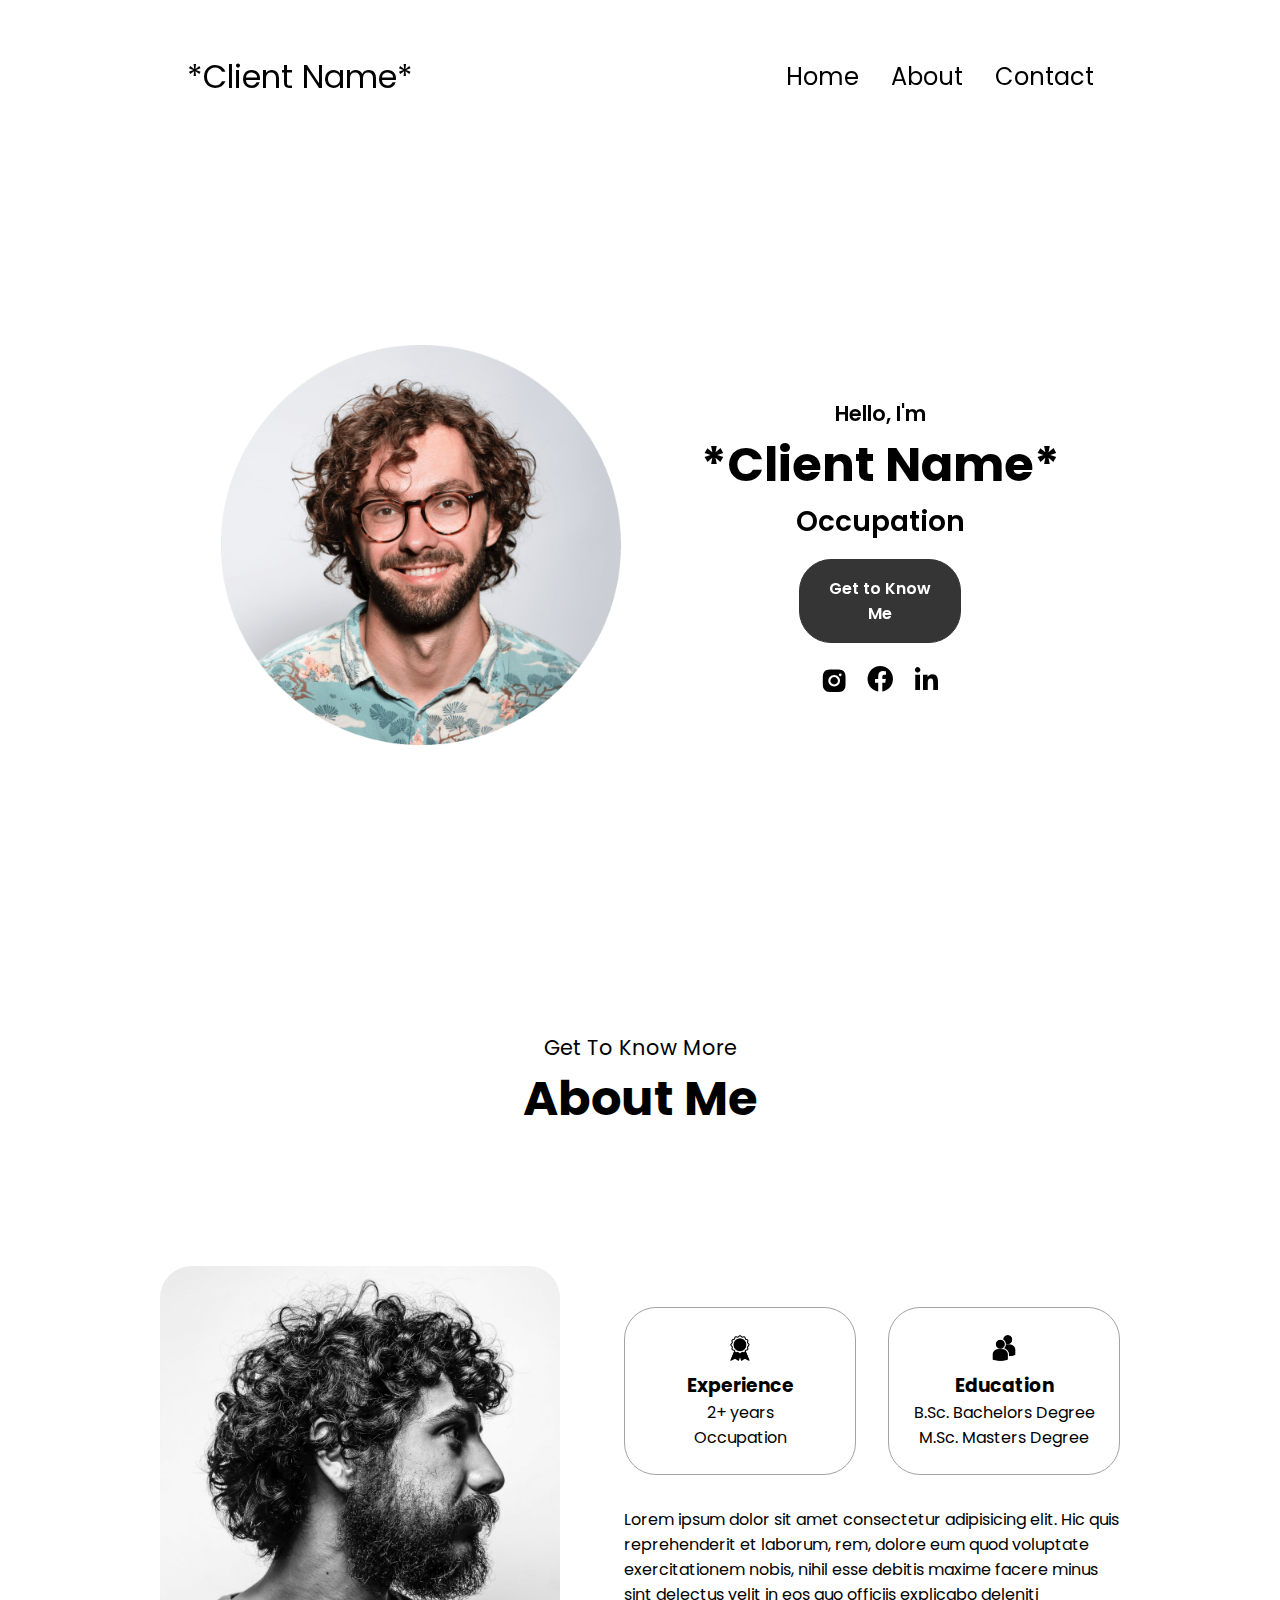
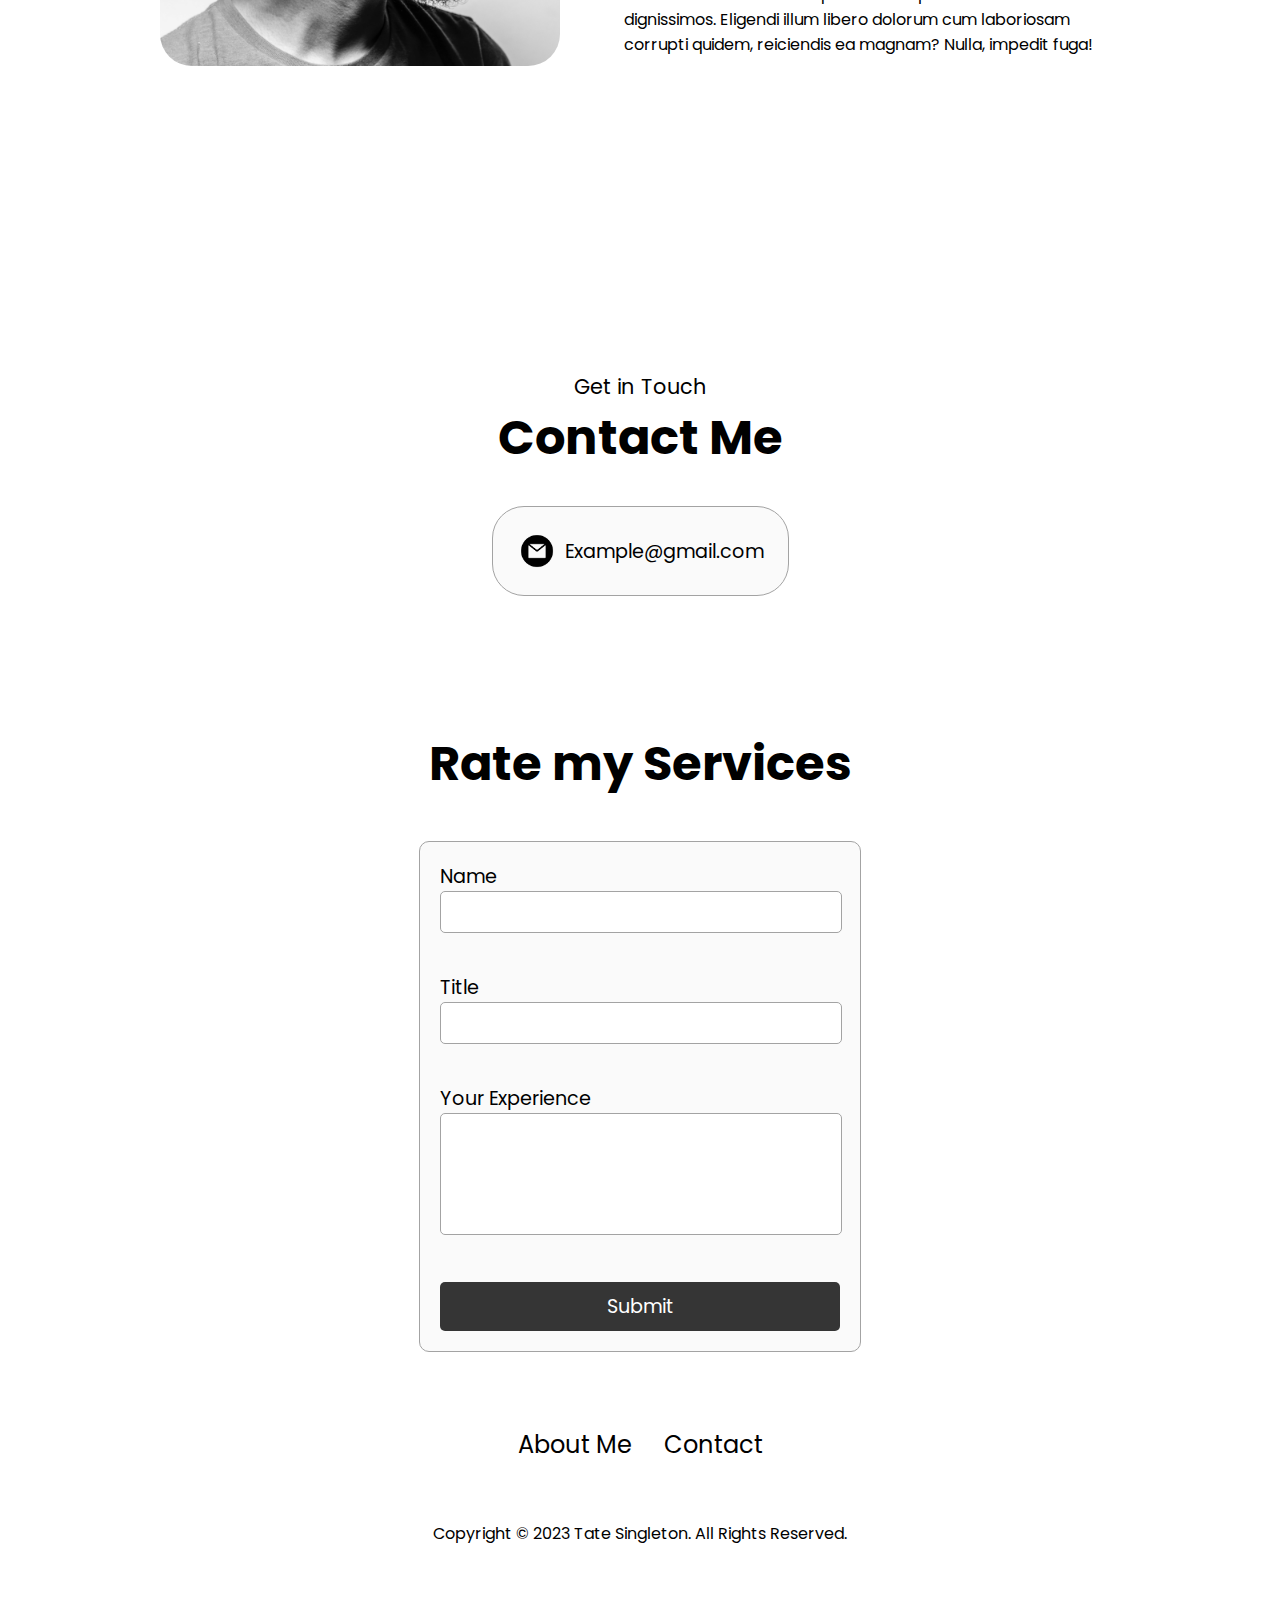
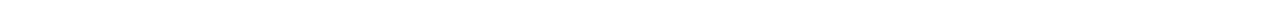
<file: index.html>
<!DOCTYPE html>
<html lang="en">
  <head>
    <meta charset="UTF-8" />
    <meta http-equiv="X-UA-Compatible" content="IE=edge" />
    <meta name="viewport" content="width=device-width, initial-scale=1.0" />
    <title>My Portfolio</title>
    <link rel="stylesheet" href="style.css" />
    <link rel="stylesheet" href="mediaqueries.css" />
    <link rel="stylesheet" href="https://cdn.jsdelivr.net/npm/swiper@11/swiper-bundle.min.css" />
    <link href='https://unpkg.com/boxicons@2.1.4/css/boxicons.min.css' rel='stylesheet'>
    <link href="https://unpkg.com/aos@2.3.1/dist/aos.css" rel="stylesheet">
  </head>
  <body>
    <nav id="desktop-nav" data-aos="fade-down" data-aos-duration="800">
      <div class="logo">*Client Name*</div>
      <div>
        <ul class="nav-links">
          <li><a href="#desktop-nav">Home</a></li>
          <li><a href="#about">About</a></li>
          <!-- <li><a href="#experience">Experience</a></li> -->
          <!-- <li><a href="#projects">Projects</a></li> -->
          <li><a href="#contact2">Contact</a></li>
        </ul>
      </div>
    </nav>
    <nav id="hamburger-nav" data-aos="fade-down" data-aos-duration="600">
      <div class="logo">*Client Name*</div>
      <div class="hamburger-menu">
        <div class="hamburger-icon" onclick="toggleMenu()">
          <span></span>
          <span></span>
          <span></span>
        </div>
        <div class="menu-links">
          <li><a href="#about" onclick="toggleMenu()">About</a></li>
          <!-- <li><a href="#experience" onclick="toggleMenu()">Experience</a></li> -->
          <!-- <li><a href="#projects" onclick="toggleMenu()">Projects</a></li> -->
          <!-- <li><a href="#contact2" onclick="toggleMenu()">Contact</a></li> -->
        </div>
      </div>
    </nav>
    <section id="profile" data-aos="fade-up" data-aos-duration="800" data-aos-delay="200">
      <div class="section__pic-container">
        <img src="./assets/profile-pic.png" alt="John Doe profile picture" />
      </div>
      <div class="section__text">
        <p class="section__text__p1">Hello, I'm</p>
        <h1 class="title">*Client Name*</h1>
        <p class="section__text__p2">Occupation</p>
        <div class="btn-container">
          <!-- <button
            class="btn btn-color-2"
            onclick="window.open('./assets/resume-example.pdf')"
          >
            Download CV
          </button> -->
          <a class="btn btn-color-1" href="#about">
            Get to Know Me
          </a>
        </div>
        <div id="socials-container">
          <div class="icon">
            <i class='bx bxl-instagram-alt'></i>
          </div>
          <div class="icon">
            <i class='bx bxl-facebook-circle' ></i>
          </div>
          <div class="icon">
            <i class='bx bxl-linkedin' ></i>
          </div>
          <!-- <img
            src="./assets/github.png"
            alt="My Github profile"
            class="icon"
            onclick="location.href='https://github.com/'"
          /> -->
        </div>
      </div>
    </section>
    <!-- <div class="br-check">
      <br><br><br>
    </div>
    <div class="br-normal">
      <br><br>
    </div> -->
    <section id="about">
      <p class="section__text__p1">Get To Know More</p>
      <h1 class="title">About Me</h1>
      <div class="section-container">
        <div class="section__pic-container">
          <img
            src="./assets/about-pic.png"
            alt="Profile picture"
            class="about-pic"
          />
        </div>
        <div class="about-details-container">
          <div class="about-containers">
            <div class="details-container">
              <img
                src="./assets/experience.png"
                alt="Experience icon"
                class="icon"
              />
              <h3>Experience</h3>
              <p>2+ years <br />Occupation</p>
            </div>
            <div class="details-container">
              <img
                src="./assets/education.png"
                alt="Education icon"
                class="icon"
              />
              <h3>Education</h3>
              <p>B.Sc. Bachelors Degree<br />M.Sc. Masters Degree</p>
            </div>
          </div>
          <div class="text-container">
            <p>
              Lorem ipsum dolor sit amet consectetur adipisicing elit. Hic quis
              reprehenderit et laborum, rem, dolore eum quod voluptate
              exercitationem nobis, nihil esse debitis maxime facere minus sint
              delectus velit in eos quo officiis explicabo deleniti dignissimos.
              Eligendi illum libero dolorum cum laboriosam corrupti quidem,
              reiciendis ea magnam? Nulla, impedit fuga!
            </p>
          </div>
        </div>
      </div>
    </section>
    <br><br><br>
    <!-- <h1 class="title">What my Clients Say</h1>
    <section class="review container" id="review">
      <div class="heading">
        <h2>What do my Clients have <br>to say?</h2>
      </div>
      <div class="swiper mySwiper">
        <div class="swiper-wrapper">
          <div class="swiper-slide">
            <div class="review-box"> -->
              <!-- <img src="img/review-3.jpg"> -->
              <!-- <h2>John Doe</h2>
              <span>Title Here</span>
              <p>Lorem ipsum dolor sit amet consectetur adipisicing elit. Dignissimos natus, corporis sint asperiores magni pariatur.</p>
            </div>
          </div>
          <div class="swiper-slide">
            <div class="review-box"> -->
              <!-- <img src="img/review-2.jpg"> -->
              <!-- <h2>Jane Doe</h2>
              <span>Title Here</span>
              <p>Lorem ipsum dolor sit amet consectetur adipisicing elit. Cumque quia nostrum numquam deleniti ipsum tenetur.</p>
            </div>
          </div>
          <div class="swiper-slide">
            <div class="review-box"> -->
              <!-- <img src="img/review-1.jpg"> -->
              <!-- <h2>John Doe</h2>
              <span>Title Here</span>
              <p>Lorem ipsum dolor sit, amet consectetur adipisicing elit. Tempora distinctio nisi consequatur error inventore a?</p>
            </div>
          </div>
          <div class="swiper-slide">
            <div class="review-box"> -->
              <!-- <img src="img/review-2.jpg"> -->
              <!-- <h2>Jane Doe</h2>
              <span>Title Here</span>
              <p>Lorem, ipsum dolor sit amet consectetur adipisicing elit. Aperiam perspiciatis vero eos necessitatibus nemo impedit.</p>
            </div>
          </div>
        </div>
        <div class="swiper-pagination"></div>
      </div>
    </section> -->

    <script src="https://cdn.jsdelivr.net/npm/swiper@11/swiper-bundle.min.js"></script>

    <div id="contact2"></div>
    <div class="br-check">
      <br><br><br><br><br><br><br><br><br><br><br><br><br><br><br>
    </div>
    <section id="contact">
      <p class="section__text__p1">Get in Touch</p>
      <h1 class="title">Contact Me</h1>
      <div class="contact-info-upper-container">
        <div class="contact-info-container">
          <img
            src="./assets/email.png"
            alt="Email icon"
            class="icon contact-icon email-icon"
          />
          <p><a href="mailto:examplemail@gmail.com">Example@gmail.com</a></p>
        </div>
      </div>
      <br><br><br><br>
      <h1 class="title">Rate my Services</h1>
      <br>
        <div class="contact-info-container">
          <form action="" method="POST">
            <label for="name">Name</label><br>
            <input type="text" id="name" name="name" required><br><br>
            <!-- New input field for the title -->
            <label for="title">Title</label><br>
            <input type="text" id="title" name="title" required><br><br>
            <label for="message">Your Experience</label><br>
            <textarea id="message" name="message" rows="4" cols="50" required></textarea><br><br>
            <button type="submit">Submit</button>
          </form>
        </div>
    </section>
    <div class="br-check">
      <br><br><br><br><br><br><br><br><br><br><br><br><br><br>
    </div>
    <footer>
      <nav>
        <div class="nav-links-container">
          <ul class="nav-links">
            <li><a href="#about">About Me</a></li>
            <!-- <li><a href="#experience">Experience</a></li> -->
            <!-- <li><a href="#projects">Projects</a></li> -->
            <li><a href="#contact">Contact</a></li>
          </ul>
        </div>
      </nav>
      <p>Copyright &#169; 2023 Tate Singleton. All Rights Reserved.</p>
    </footer>
    <script src="script.js"></script>
    <link rel="stylesheet" href="https://cdn.jsdelivr.net/npm/swiper@11/swiper-bundle.min.css" />
  </body>
  <script src="https://unpkg.com/aos@2.3.1/dist/aos.js"></script>
  <script>
    AOS.init({
      once: true,
    });
  </script>
  <script src="https://cdn.jsdelivr.net/npm/swiper@11/swiper-bundle.min.js"></script>
</html>
</file>
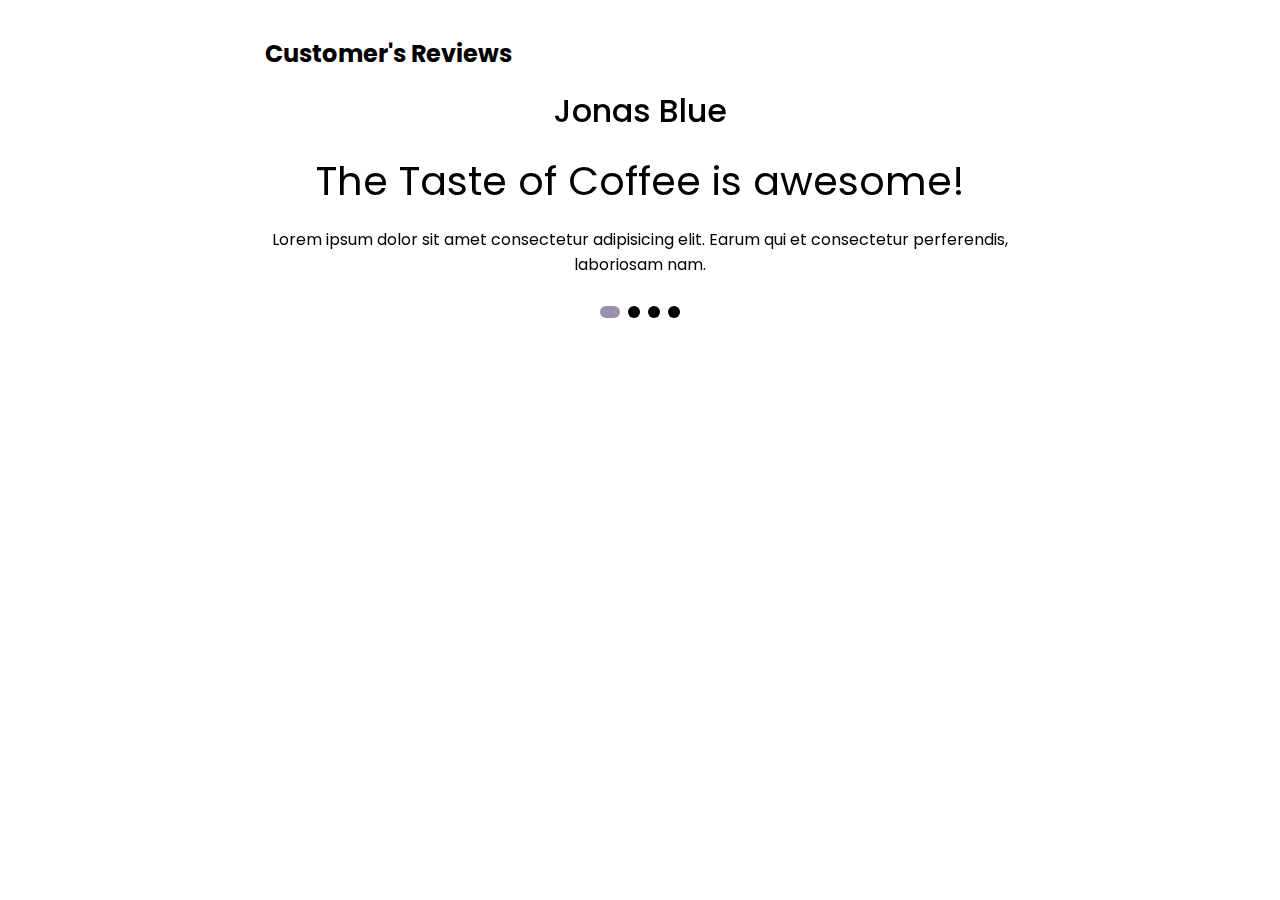
<file: newindex.html>
<!DOCTYPE html>
<html lang="en">

<head>
  <meta charset="utf-8" />
  <title>Swiper demo</title>
  <meta name="viewport" content="width=device-width, initial-scale=1, minimum-scale=1, maximum-scale=1" />
  <!-- Link Swiper's CSS -->
  <link rel="stylesheet" href="https://cdn.jsdelivr.net/npm/swiper@11/swiper-bundle.min.css" />

  <!-- Demo styles -->
  <link rel="stylesheet" href="style.css">
</head>

<body>
  <!-- Swiper -->
  <section class="review container" id="review">
    <div class="heading">
      <h2>Customer's Reviews</h2>
    </div>
    <div class="swiper mySwiper">
      <div class="swiper-wrapper">
        <div class="swiper-slide">
          <div class="review-box">
            <!-- <img src="img/review-3.jpg"> -->
            <h2>Jonas Blue</h2>
            <span>The Taste of Coffee is awesome!</span>
            <p>Lorem ipsum dolor sit amet consectetur adipisicing elit. Earum qui et consectetur perferendis, laboriosam nam.</p>
          </div>
        </div>
        <div class="swiper-slide">
          <div class="review-box">
            <!-- <img src="img/review-2.jpg"> -->
            <h2>Jonas Blue</h2>
            <span>The Taste of Coffee is awesome!</span>
            <p>Lorem ipsum dolor sit amet consectetur adipisicing elit. Earum qui et consectetur perferendis, laboriosam nam.</p>
          </div>
        </div>
        <div class="swiper-slide">
          <div class="review-box">
            <!-- <img src="img/review-1.jpg"> -->
            <h2>Jonas Blue</h2>
            <span>The Taste of Coffee is awesome!</span>
            <p>Lorem ipsum dolor sit amet consectetur adipisicing elit. Earum qui et consectetur perferendis, laboriosam nam.</p>
          </div>
        </div>
        <div class="swiper-slide">
          <div class="review-box">
            <!-- <img src="img/review-2.jpg"> -->
            <h2>Jonas Blue</h2>
            <span>The Taste of Coffee is awesome!</span>
            <p>Lorem ipsum dolor sit amet consectetur adipisicing elit. Earum qui et consectetur perferendis, laboriosam nam.</p>
          </div>
        </div>
      </div>
      <div class="swiper-pagination"></div>
    </div>
  </section>


  <!-- Swiper JS -->
  <script src="https://cdn.jsdelivr.net/npm/swiper@11/swiper-bundle.min.js"></script>

  <!-- Initialize Swiper -->
  <script src="script.js"></script>
</body>

</html>
</file>
<file: style.css>
/* GENERAL */

@import url("https://fonts.googleapis.com/css2?family=Poppins:wght@200;300;400;500;600;700;800;900&display=swap");

* {
  margin: 0;
  padding: 0;
}

body {
  font-family: "Poppins", sans-serif;
}

html {
  scroll-behavior: smooth;
}

p {
  color: rgb(85, 85, 85);
}

/* TRANSITION */

a,
.btn {
  transition: all 300ms ease;
}

/* DESKTOP NAV */

nav,
.nav-links {
  display: flex;
}

nav {
  justify-content: space-around;
  align-items: center;
  height: 17vh;
}

.nav-links {
  gap: 2rem;
  list-style: none;
  font-size: 1.5rem;
}

p
{
  color: black;
}

a {
  color: black;
  text-decoration: none;
  text-decoration-color: white;
}

a:hover {
  color: grey;
  text-decoration: underline;
  text-underline-offset: 1rem;
  text-decoration-color: rgb(181, 181, 181);
}

.logo {
  font-size: 2rem;
  font-weight: 400;
}

.logo:hover {
  cursor: default;
}

/* HAMBURGER MENU */

#hamburger-nav {
  display: none;
}

.hamburger-menu {
  position: relative;
  display: inline-block;
}

.hamburger-icon {
  display: flex;
  flex-direction: column;
  justify-content: space-between;
  height: 24px;
  width: 30px;
  cursor: pointer;
}

.hamburger-icon span {
  width: 100%;
  height: 2px;
  background-color: black;
  transition: all 0.3 ease-in-out;
}

.menu-links {
  position: absolute;
  top: 100%;
  right: 0;
  background-color: white;
  width: fit-content;
  max-height: 0;
  overflow: hidden;
  transition: all 0.3 ease-in-out;
}

.menu-links a {
  display: block;
  padding: 10px;
  text-align: center;
  font-size: 1.5rem;
  color: black;
  text-decoration: none;
  transition: all 0.3 ease-in-out;
}

.menu-links li {
  list-style: none;
}

.menu-links.open {
  max-height: 300px;
}

.hamburger-icon.open span:first-child {
  transform: rotate(45deg) translate(10px, 5px);
}

.hamburger-icon.open span:nth-child(2) {
  opacity: 0;
}

.hamburger-icon.open span:last-child {
  transform: rotate(-45deg) translate(10px, -5px);
}

.hamburger-icon span:first-child {
  transform: none;
}

.hamburger-icon span:first-child {
  opacity: 1;
}

.hamburger-icon span:first-child {
  transform: none;
}

/* SECTIONS */

section {
  padding-top: 4vh;
  height: 96vh;
  margin: 0 10rem;
  box-sizing: border-box;
  min-height: fit-content;
}

.section-container {
  display: flex;
}

/* PROFILE SECTION */

#profile {
  display: flex;
  justify-content: center;
  gap: 5rem;
  height: 80vh;
}

.section__pic-container {
  display: flex;
  height: 400px;
  width: 400px;
  margin: auto 0;
}

.section__text {
  align-self: center;
  text-align: center;
}

.section__text p {
  font-weight: 600;
}

.section__text__p1 {
  text-align: center;
  color: #000;
  font-size: 1.3em;
}

.section__text__p2 {
  font-size: 1.75rem;
  margin-bottom: 1rem;
  color: #000;
}

.title {
  font-size: 3rem;
  text-align: center;
}

#socials-container {
  display: flex;
  justify-content: center;
  margin-top: 1rem;
  gap: 1rem;
}

/* ICONS */

.icon {
  cursor: pointer;
  height: 2rem;
  font-size: 1.9em;
  transition: ease all 0.3s;
}

.icon:hover
{
  transform: translateY(-3px);
  font-size: 2.2em;
}

.icon .bxl-instagram-alt
{
  transform: translateY(2px);
}

/* BUTTONS */

.btn-container {
  display: flex;
  justify-content: center;
  gap: 1rem;
}

.btn {
  font-weight: 600;
  transition: all 300ms ease;
  padding: 1rem;
  width: 8rem;
  border-radius: 2rem;
}

.btn-color-1,
.btn-color-2 {
  border: rgb(53, 53, 53) 0.1rem solid;
  font-size: 1em;
  font-family: 'Poppins', sans-serif;
}

.btn-color-1:hover,
.btn-color-2:hover {
  cursor: pointer;
}

.btn-color-1,
.btn-color-2:hover {
  background: rgb(53, 53, 53);
  color: white;
}

.btn-color-1:hover {
  /* background: rgb(0, 0, 0); */
  text-decoration: none;
  color: black;
  background: #d7d9dc;
}

.btn-color-2 {
  background: none;
}

.btn-color-2:hover {
  border: rgb(255, 255, 255) 0.1rem solid;
}

.btn-container {
  gap: 1rem;
}

/* ABOUT SECTION */

#about {
  position: relative;
}

.about-containers {
  gap: 2rem;
  margin-bottom: 2rem;
  margin-top: 2rem;
}

.about-details-container {
  justify-content: center;
  flex-direction: column;
}

.about-containers,
.about-details-container {
  display: flex;
}

.about-pic {
  border-radius: 2rem;
}

.br-check
{
  display: none;
}

.arrow {
  position: absolute;
  right: -5rem;
  bottom: 2.5rem;
}

.details-container {
  padding: 1.5rem;
  flex: 1;
  background: white;
  border-radius: 2rem;
  border: rgb(53, 53, 53) 0.1rem solid;
  border-color: rgb(163, 163, 163);
  text-align: center;
}

.section-container {
  gap: 4rem;
  height: 80%;
}

.section__pic-container {
  height: 400px;
  width: 400px;
  margin: auto 0;
}

/* EXPERIENCE SECTION */

#experience {
  position: relative;
}

.experience-sub-title {
  color: rgb(85, 85, 85);
  font-weight: 600;
  font-size: 1.75rem;
  margin-bottom: 2rem;
}

.experience-details-container {
  display: flex;
  justify-content: center;
  flex-direction: column;
}

.article-container {
  display: flex;
  text-align: initial;
  flex-wrap: wrap;
  flex-direction: row;
  gap: 2.5rem;
  justify-content: space-around;
}

article {
  display: flex;
  width: 10rem;
  justify-content: space-around;
  gap: 0.5rem;
}

article .icon {
  cursor: default;
}

/* PROJECTS SECTION */

#projects {
  position: relative;
}

.color-container {
  border-color: rgb(163, 163, 163);
  background: rgb(250, 250, 250);
}

.project-img {
  border-radius: 2rem;
  width: 90%;
  height: 90%;
}

.project-title {
  margin: 1rem;
  color: black;
}

.project-btn {
  color: black;
  border-color: rgb(163, 163, 163);
}

/* CONTACT */

#contact {
  display: flex;
  justify-content: center;
  flex-direction: column;
  height: 70vh;
}

.contact-info-upper-container {
  display: flex;
  justify-content: center;
  border-radius: 2rem;
  border: rgb(53, 53, 53) 0.1rem solid;
  border-color: rgb(163, 163, 163);
  background: (250, 250, 250);
  margin: 2rem auto;
  padding: 0.5rem;
}

.contact-info-container {
  display: flex;
  align-items: center;
  justify-content: center;
  gap: 0.5rem;
  margin: 1rem;
}

.contact-info-container p {
  font-size: larger;
}

.contact-icon {
  cursor: default;
}

.email-icon {
  height: 2.5rem;
}

/* FOOTER SECTION */

footer {
  height: 26vh;
  margin: 0 1rem;
}

footer p {
  text-align: center;
}
.contact-info-upper-container {
  display: flex;
  justify-content: center;
  border-radius: 2rem;
  border: 0.1rem solid rgb(163, 163, 163);
  background: rgb(250, 250, 250);
  margin: 2rem auto;
  padding: 0.5rem;
  font-family: 'Poppins', sans-serif;
}

.contact-info-container {
  display: flex;
  align-items: center;
  justify-content: center;
  gap: 0.5rem;
  margin: 1rem;
  font-family: 'Poppins', sans-serif;
}

.contact-info-container form {
  width: 400px;
  padding: 20px;
  border-radius: 10px;
  background-color: rgb(250, 250, 250);
  border: 1px solid rgb(163, 163, 163);
  font-family: 'Poppins', sans-serif;
}

.contact-info-container form label {
  font-size: 1.2rem;
  color: black;
  font-family: 'Poppins', sans-serif;
}

.contact-info-container form input[type="text"],
.contact-info-container form textarea {
  width: 95%;
  padding: 10px;
  margin-bottom: 15px;
  border: 1px solid rgb(163, 163, 163);
  border-radius: 5px;
  font-family: 'Poppins', sans-serif;
}

.contact-info-container form textarea {
  min-height: 100px;
  font-family: 'Poppins', sans-serif;
  font-size: 1em;
  resize: none;
}

.contact-info-container form button[type="submit"] {
  width: 100%;
  padding: 10px;
  border: none;
  border-radius: 5px;
  background-color: rgb(53, 53, 53);
  color: white;
  font-size: 1.2rem;
  cursor: pointer;
  font-family: 'Poppins', sans-serif;
  transition: 0.3s;
}

.contact-info-container form button[type="submit"]:hover {
  background-color: rgb(0, 0, 0);
  font-family: 'Poppins', sans-serif;
  transition: 0.3s;
}

/* swiper styles */
.review {
  max-width: 550px;
  margin: auto;
  width: 100%;
}

.review-box {
  display: flex;
  flex-direction: column;
  align-items: center;
  text-align: center;
  margin-bottom: 3.5rem !important;
}

.review-box img {
  width: 100px;
  height: 100px;
  border-radius: 50%;
  border: 7px solid #fff8f7;
  object-fit: cover;
  object-position: center;
  box-shadow: 0 4px 16px hsla(355, 25%, 15%, 0.1);
}

.review-box h2 {
  font-size: 1.5rem;
  color: black;
  font-family: 'Poppins';
  font-weight: 500;
  margin: 1rem 0;
  align-items: center;
  justify-content: center;
}

.review-box span {
  font-size: 2rem;
  font-weight: 400;
  color: black;
  font-family: 'Poppins';
}

.review-box p {
  font-size: 0.9rem;
  font-family: 'Poppins';
  columns: #94908e;
  margin-top: 1rem;
}

.swiper-pagination-bullet {
  width: 12px !important;
  height: 12px !important;
  border-radius: 0.4rem !important;
  background: black !important;
  opacity: 1 !important;
}

.swiper-pagination-bullet-active {
  width: 1.2rem !important;
  background: #9b91ac !important;
}

/* Media Queries */
@media screen and (min-width: 600px) {
  .review-box img {
    width: 150px;
    height: 150px;
  }

  .review-box h2 {
    font-size: 2rem;
  }

  .review-box span {
    font-size: 2.5rem;
  }

  .review-box p {
    font-size: 1rem;
  }
}

@media screen and (min-width: 1200px) {
  .review {
    max-width: 750px;
  }
}

@media screen and (min-width: 1400px) {
  .review {
    max-width: 850px;
  }
}
</file>
<file: mediaqueries.css>
@media screen and (max-width: 1400px) {
  #profile {
    height: 83vh;
    margin-bottom: 6rem;
  }
  .about-containers {
    flex-wrap: wrap;
  }
  #contact,
  #projects {
    height: fit-content;
  }
}

@media screen and (max-width: 1200px) {
  #desktop-nav {
    display: none;
  }
  #hamburger-nav {
    display: flex;
  }
  #experience,
  .experience-details-container {
    margin-top: 2rem;
  }
  #profile,
  .section-container {
    display: block;
  }
  .arrow {
    display: none;
  }
  section,
  .section-container {
    height: fit-content;
  }
  section {
    margin: 0 5%;
  }
  .section__pic-container {
    width: 275px;
    height: 275px;
    margin: 0 auto 2rem;
  }
  .about-containers {
    margin-top: 0;
  }
}

@media screen and (max-width: 600px) {
  #contact,
  footer {
    height: 40vh;
  }
  #profile {
    height: 83vh;
    margin-bottom: 0;
  }
  article {
    font-size: 1rem;
  }
  footer nav {
    height: fit-content;
    margin-bottom: 2rem;
  }
  .about-containers,
  .contact-info-upper-container,
  .btn-container {
    flex-wrap: wrap;
  }
  .contact-info-container {
    margin: 0;
  }
  .contact-info-container p,
  .nav-links li a {
    font-size: 1rem;
  }
  .experience-sub-title {
    font-size: 1.25rem;
  }
  .logo {
    font-size: 1.5rem;
  }
  .nav-links {
    flex-direction: column;
    gap: 0.5rem;
    text-align: center;
  }
  .section__pic-container {
    width: auto;
    height: 46vw;
    justify-content: center;
  }
  .section__text__p2 {
    font-size: 1.25rem;
  }
  .title {
    font-size: 2rem;
  }
  .text-container {
    text-align: justify;
  }
  .br-check
  {
    display: block;
  }
  .nav-links li a 
  {
    display: none;
  }
}
</file>
